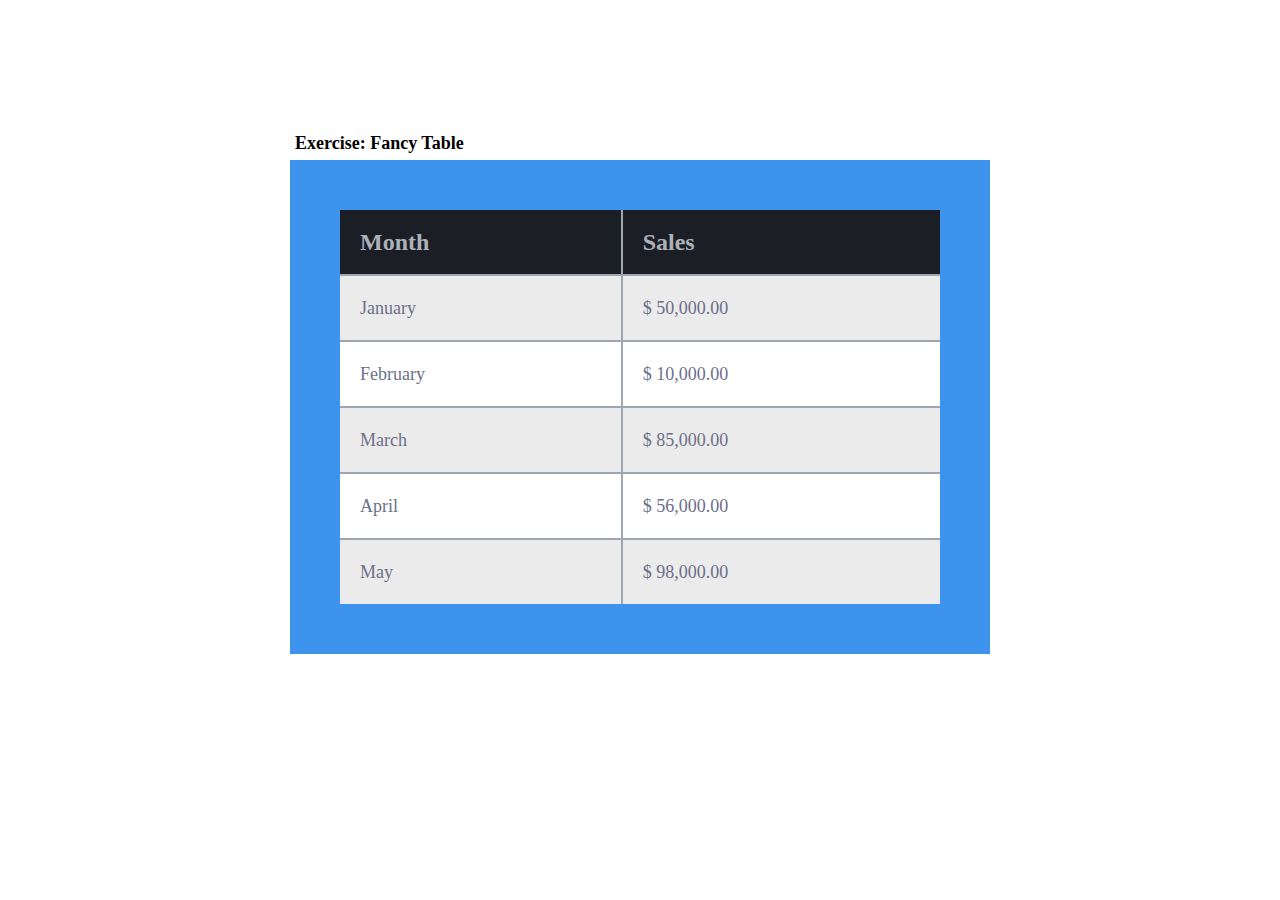
<file: HTML_Exercises/src/com/company/index.html>
<!DOCTYPE html>
<html lang="en">
<head>
    <meta charset="UTF-8">
    <title>Fancy Table</title>
    <link rel="stylesheet" href="style.css">
</head>
<body>
    <table>
        <caption>Exercise: Fancy Table</caption>
        <tr>
            <th>Month</th>
            <th>Sales</th>
        </tr>
        <tr>
            <td>January</td>
            <td>$ 50,000.00</td>
        </tr>
        <tr>
            <td>February</td>
            <td>$ 10,000.00</td>
        </tr>
        <tr>
            <td>March</td>
            <td>$ 85,000.00</td>
        </tr>
        <tr>
            <td>April</td>
            <td>$ 56,000.00</td>
        </tr>
        <tr>
            <td>May</td>
            <td>$ 98,000.00</td>
        </tr>
    </table> 
</body>
</html>
</file>
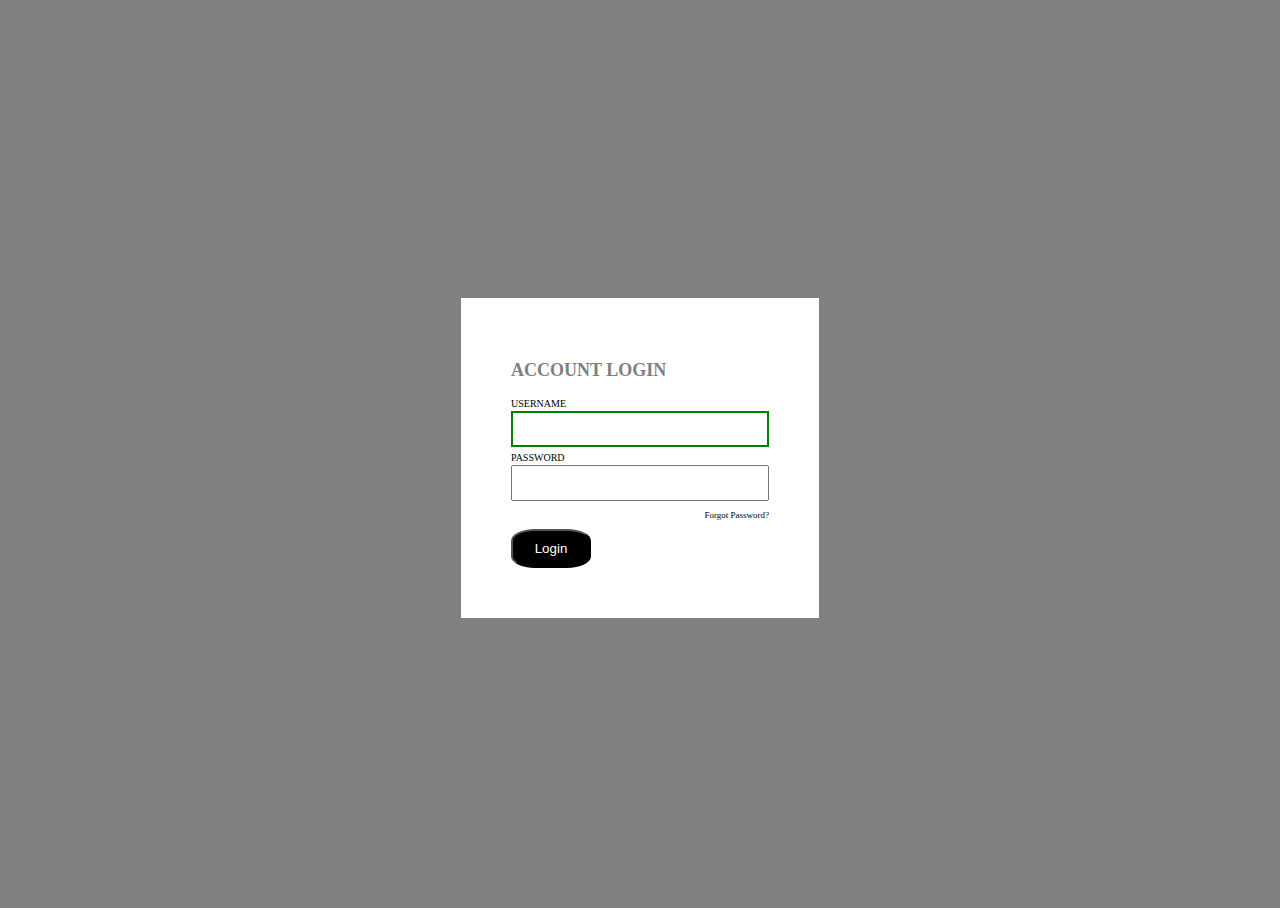
<file: HTML_Exercises/src/com/company/Login Form/index.html>
<!DOCTYPE html>
<html lang="en">
<head>
  <meta charset="UTF-8">
  <meta name="viewport" content="width=device-width, initial-scale=1.0">
  <title>Login Form</title>
  <link rel="stylesheet" href="style.css">
</head>
<body>
  <form id="register" action="/" method="post">
    <h1>ACCOUNT LOGIN</h1>
    <div>
        <label>
          USERNAME 
            <input type="text" id="username" minlength="4" maxlength="12" required autofocus>
        </label>
    </div>
    <div>
        <label>
            PASSWORD 
            <input type="password" id="password" minlength="4" maxlength="12" required> 
            <p>Forgot Password?</p>
        </label>
    </div>
    
    <div>
       <button type="submit">Login</button>
    </div>

</form>

</body>
</html>
</file>
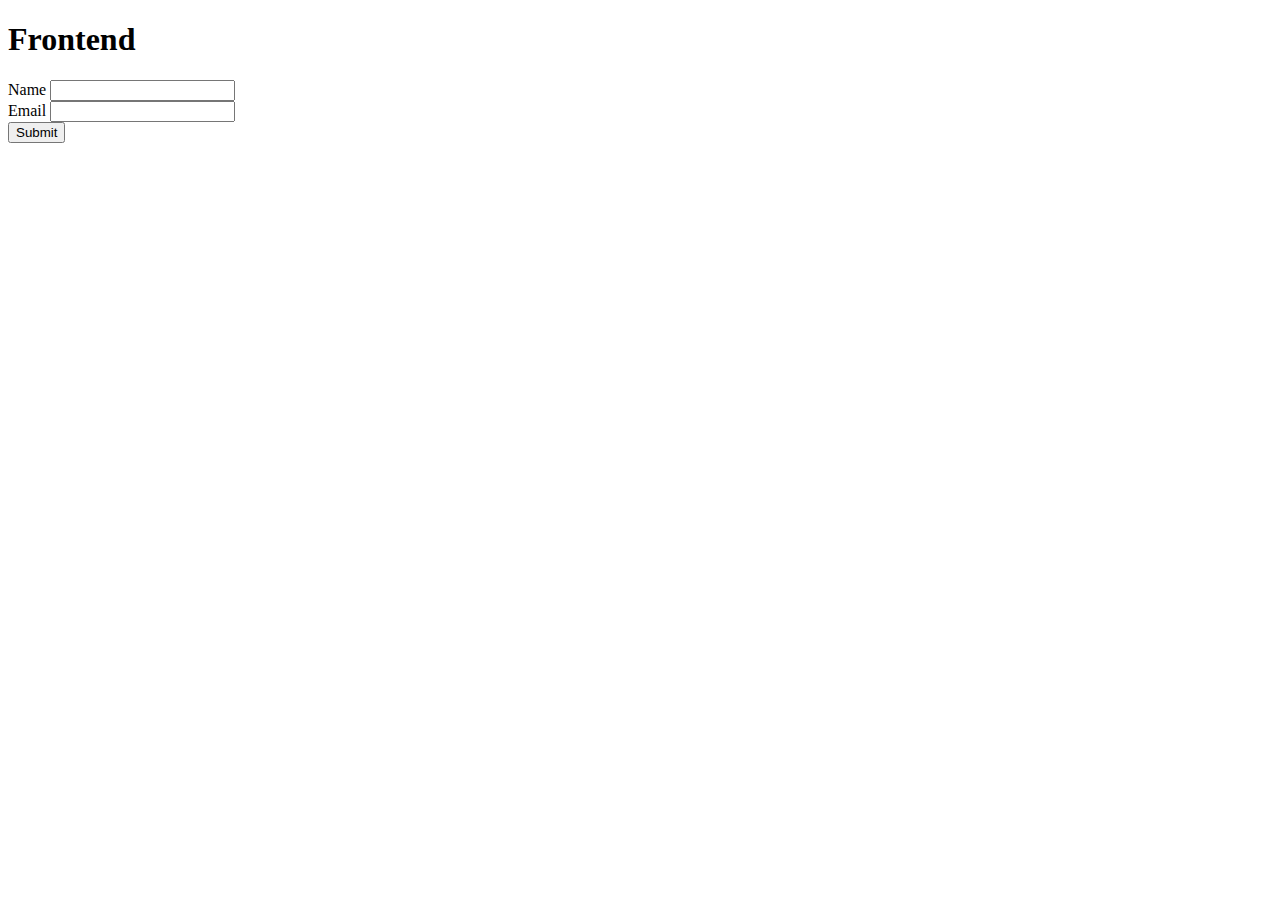
<file: HTML_Exercises/src/com/company/Newsletter/index.html>
<!DOCTYPE html>
<html lang="en">
<head>
  <meta charset="UTF-8">
  <meta name="viewport" content="width=device-width, initial-scale=1.0">
  <title>Newsletter</title>
</head>
<body>
  <form id="register" action="https://newsletter-ws.herokuapp.com/signup" method="post">
    <h1>Frontend</h1>
    <div>
        <label>
          Name 
            <input type="text" name="name" required>
        </label>
    </div>
    <div>
        <label>
            Email 
            <input type="email" name="email" required> 
        </label>
    </div>

    <div>
      <input type="submit"> 
    </div>
  </form>

</body>
</html>
</file>
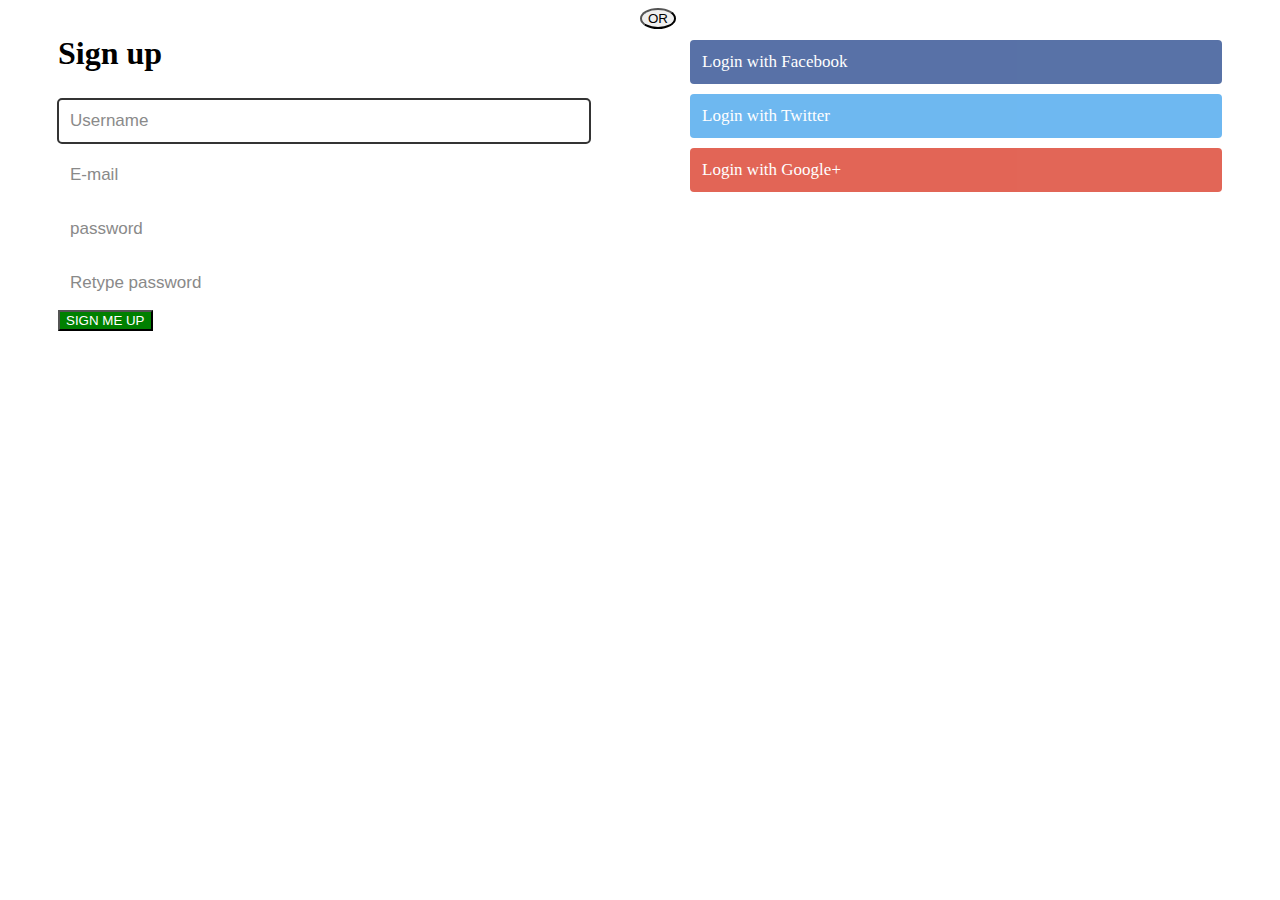
<file: HTML_Exercises/src/com/company/Sign Up Form/index.html>
<!DOCTYPE html>
<html lang="en">
<head>
  <meta charset="UTF-8">
  <meta name="viewport" content="width=device-width, initial-scale=1.0">
  <title>Login Form</title>
  <link rel="stylesheet" href="style.css">
</head>
<body>
  <form id="register" action="https://newsletter-ws.herokuapp.com/register" method="POST">
<div class="col">
    <h1>Sign up</h1>

    <div>
      <input type="text" name="name" minlength="4" maxlength="20" placeholder="Username" autofocus>
    </div>

    <div>
      <input type="email" name="email" minlength="4" maxlength="20" placeholder="E-mail">
    </div>

    <div>
      <input type="password" name="password" minlength="4" maxlength="20" placeholder="password"> 
    </div>
    
    <div>
      <input type="password" name="passwordConfirmation" minlength="4" maxlength="20" placeholder="Retype password"> 
    </div>
    
    <div>
       <button type="submit" id="signButton">SIGN ME UP</button>
    </div>
  </div>

    <div>
      <button type="button" id="orButton">OR</button>
   </div>
  
   <div class="col">
    <a href="#" class="fb btn">
      <i class="fa fa-facebook fa-fw"></i> Login with Facebook
    </a>
    <a href="#" class="twitter btn">
      <i class="fa fa-twitter fa-fw"></i> Login with Twitter
    </a>
    <a href="#" class="google btn">
      <i class="fa fa-google fa-fw"></i> Login with Google+
    </a>
  </div>

  </form>

  

</body>
</html>
</file>
<file: HTML_Exercises/src/com/company/style.css>
caption {
  text-align: left;
  font-size: large;
  font-weight: bold;
  color: black;
  padding: 5px;
}

th {
  background-color: #1B1E24;
  color: #ABB2B9;
  text-align: left;
  padding: 20px;
  font-size: x-large;
  border: 2px solid #9EA7AF;
}

td {
  color: #6C708A;
  padding: 20px;
  font-size: large;
  border: 2px solid #9EA7AF;
}


table {
  border: 50px solid #3E94EC;
  width: 700px;
  line-height:24px;
  border-collapse: collapse;
  margin: 10% auto;
}

tr:nth-child(2n) {
  background-color: #EBEBEB;
}
</file>
<file: HTML_Exercises/src/com/company/Login Form/style.css>
html {
  height: 100%;
}

h1 {
  text-align: left;
  font-size: large;
  font-weight: bold;
  color: grey;
  
}

body {
  background-color: grey;
  display: flex;
  align-items: center;
  justify-content: center;
  height: 100%;
}

form {
  background-color: white;
  border: 20px solid white;
  padding: 30px;
}

p{
  text-align: right;
  font-size: xx-small;
}

label {
  font-size: x-small;
}

#username {
  display: block;
  width: 250px;
  height: 30px;
  
}

#username:focus {
  outline: none !important;
    border:2px solid green;
}
#password {
display: block;
width: 250px;
  height: 30px;
}


button {
  border-radius: 30%;
  padding: 10px;
  width: 80px;
  background-color: black;
  color: white;
}
</file>
<file: HTML_Exercises/src/com/company/Sign Up Form/style.css>
* {box-sizing: border-box}

/* style the container */
.container {
  position: relative;
  border-radius: 5px;
  background-color: #f2f2f2;
  padding: 20px 0 30px 0;
}

/* style inputs and link buttons */
input,
.btn {
  width: 100%;
  padding: 12px;
  border: none;
  border-radius: 4px;
  margin: 5px 0;
  opacity: 0.85;
  display: inline-block;
  font-size: 17px;
  line-height: 20px;
  text-decoration: none; /* remove underline from anchors */
}

input:hover,
.btn:hover {
  opacity: 1;
}

/* add appropriate colors to fb, twitter and google buttons */
.fb {
  background-color: #3B5998;
  color: white;
}

.twitter {
  background-color: #55ACEE;
  color: white;
}

.google {
  background-color: #dd4b39;
  color: white;
}

#signButton {
  background-color: green;
  color: white;
  cursor: pointer;
}

#orButton {
  border-radius: 100%;
}

/* Two-column layout */
.col {
  float: left;
  width: 50%;
  margin: auto;
  padding: 0 50px;
  margin-top: 6px;
}

/* Clear floats after the columns */
.row:after {
  content: "";
  display: table;
  clear: both;
}

/* vertical line */
.vl {
  position: absolute;
  left: 50%;
  transform: translate(-50%);
  border: 2px solid #ddd;
  height: 175px;
}

/* text inside the vertical line */
.inner {
  position: absolute;
  top: 50%;
  transform: translate(-50%, -50%);
  background-color: #f1f1f1;
  border: 1px solid #ccc;
  border-radius: 50%;
  padding: 8px 10px;
}

/* hide some text on medium and large screens */
.hide-md-lg {
  display: none;
}

/* bottom container */
.bottom-container {
  text-align: center;
  background-color: #666;
  border-radius: 0px 0px 4px 4px;
}

/* Responsive layout - when the screen is less than 650px wide, make the two columns stack on top of each other instead of next to each other */
@media screen and (max-width: 650px) {
  .col {
    width: 100%;
    margin-top: 0;
  }
  /* hide the vertical line */
  .vl {
    display: none;
  }
  /* show the hidden text on small screens */
  .hide-md-lg {
    display: block;
    text-align: center;
  }
}
</file>
